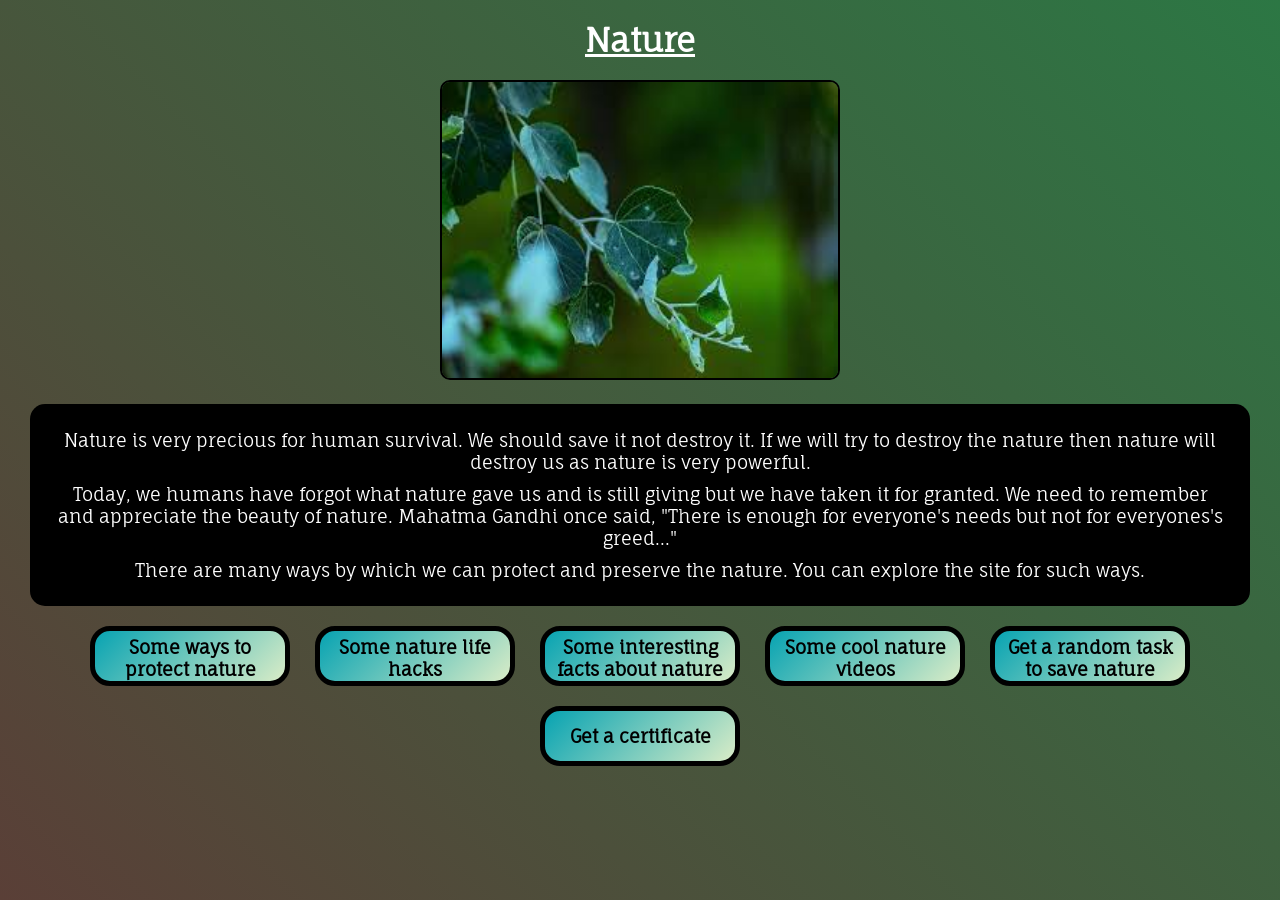
<file: index.html>
<!DOCTYPE html>
<html>
    <head></head>
        <title>Nature</title>
        <link rel="stylesheet" href="style.css" />
        <link rel="icon" type="image/png" href="assets/favicon.png">
    </head>
    <body>
        <h1><u><strong>Nature</strong></u></h1>
        <img src="assets/nature.jpeg">
        <div class="content">
            <p>Nature is very precious for human survival. We should save it not destroy it. If we will try to destroy the nature then nature will destroy us as nature is very powerful.</p>
            <p>Today, we humans have forgot what nature gave us and is still giving but we have taken it for granted. We need to remember and appreciate the beauty of nature. Mahatma Gandhi once said, "There is enough for everyone's needs but not for everyones's greed..."</p>
            <p>There are many ways by which we can protect and preserve the nature. You can explore the site for such ways.</p>
        </div>
        <button onclick="open_protect()" id="protect">Some ways to protect nature</button>
        <button onclick="open_hacks()" id="hacks">Some nature life hacks</button>
        <button onclick="open_facts()" id="facts">Some interesting facts about nature</button>
        <button onclick="video()" id="videos">Some cool nature videos</button>
        <button onclick="random_act()">Get a random task to save nature</button>
        <button onclick="cert()">Get a certificate</button>
        <script src="script.js"></script>
    </body>
</html>
</file>
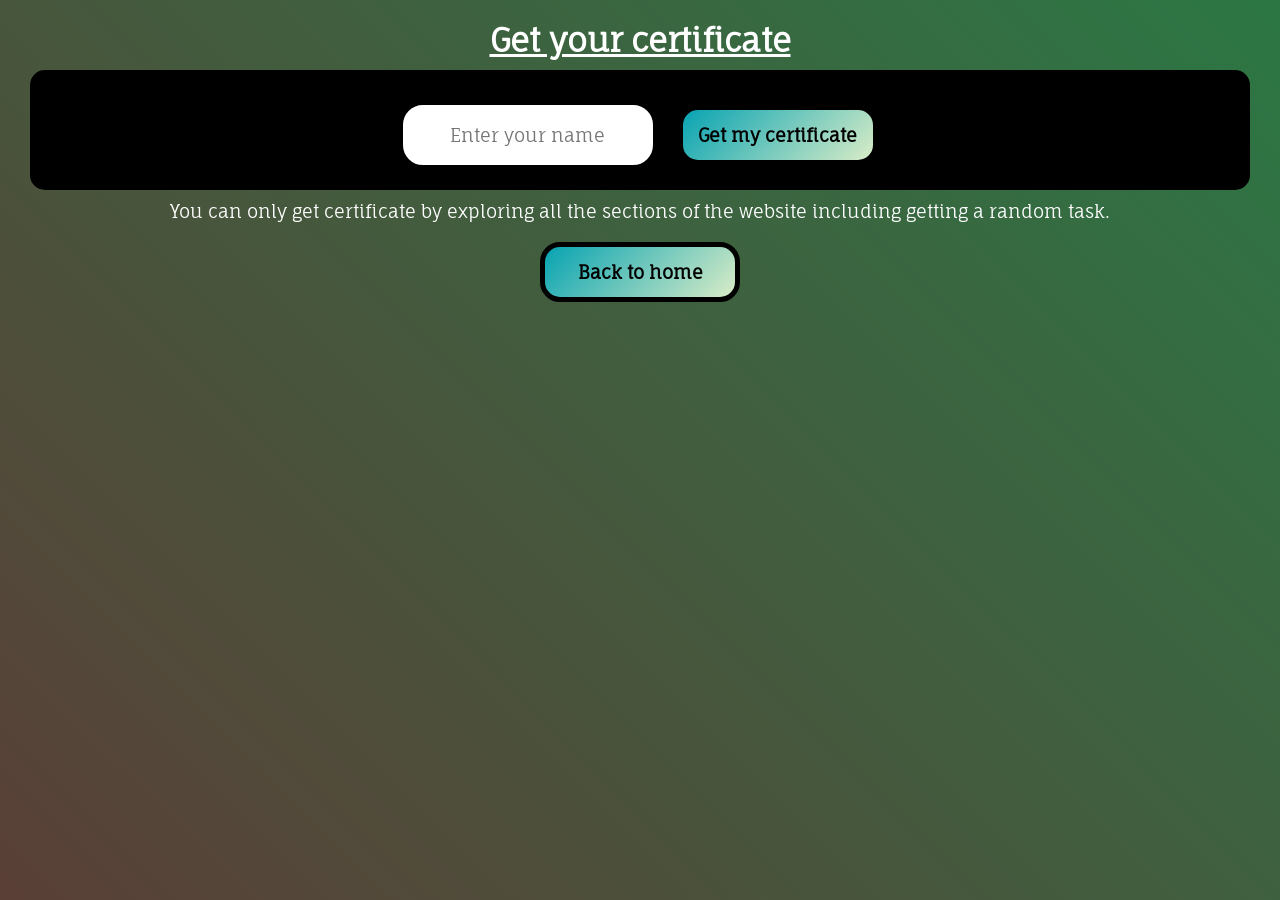
<file: certificate.html>
<!DOCTYPE html>
<html>
    <head>
        <title>Certificate</title>
        <link rel="stylesheet" href="style.css">
        <link rel="icon" type="image/png" href="assets/favicon.png">
    </head>
    <body>
        <h1><u><strong>Get your certificate</strong></u></h1>
        <div class="content">
            <p id="certOrNot"></p>
            <input id="certName" type="text" placeholder="Enter your name">
            <button id="certValidOrNot" onclick="open_cert(get_name())">Get my certificate</button>
        </div>
        <p>You can only get certificate by exploring all the sections of the website including getting a random task.</p>
        <button onclick="home_page()">Back to home</button>
        <script src="script.js"></script>
    </body>
</html>
</file>
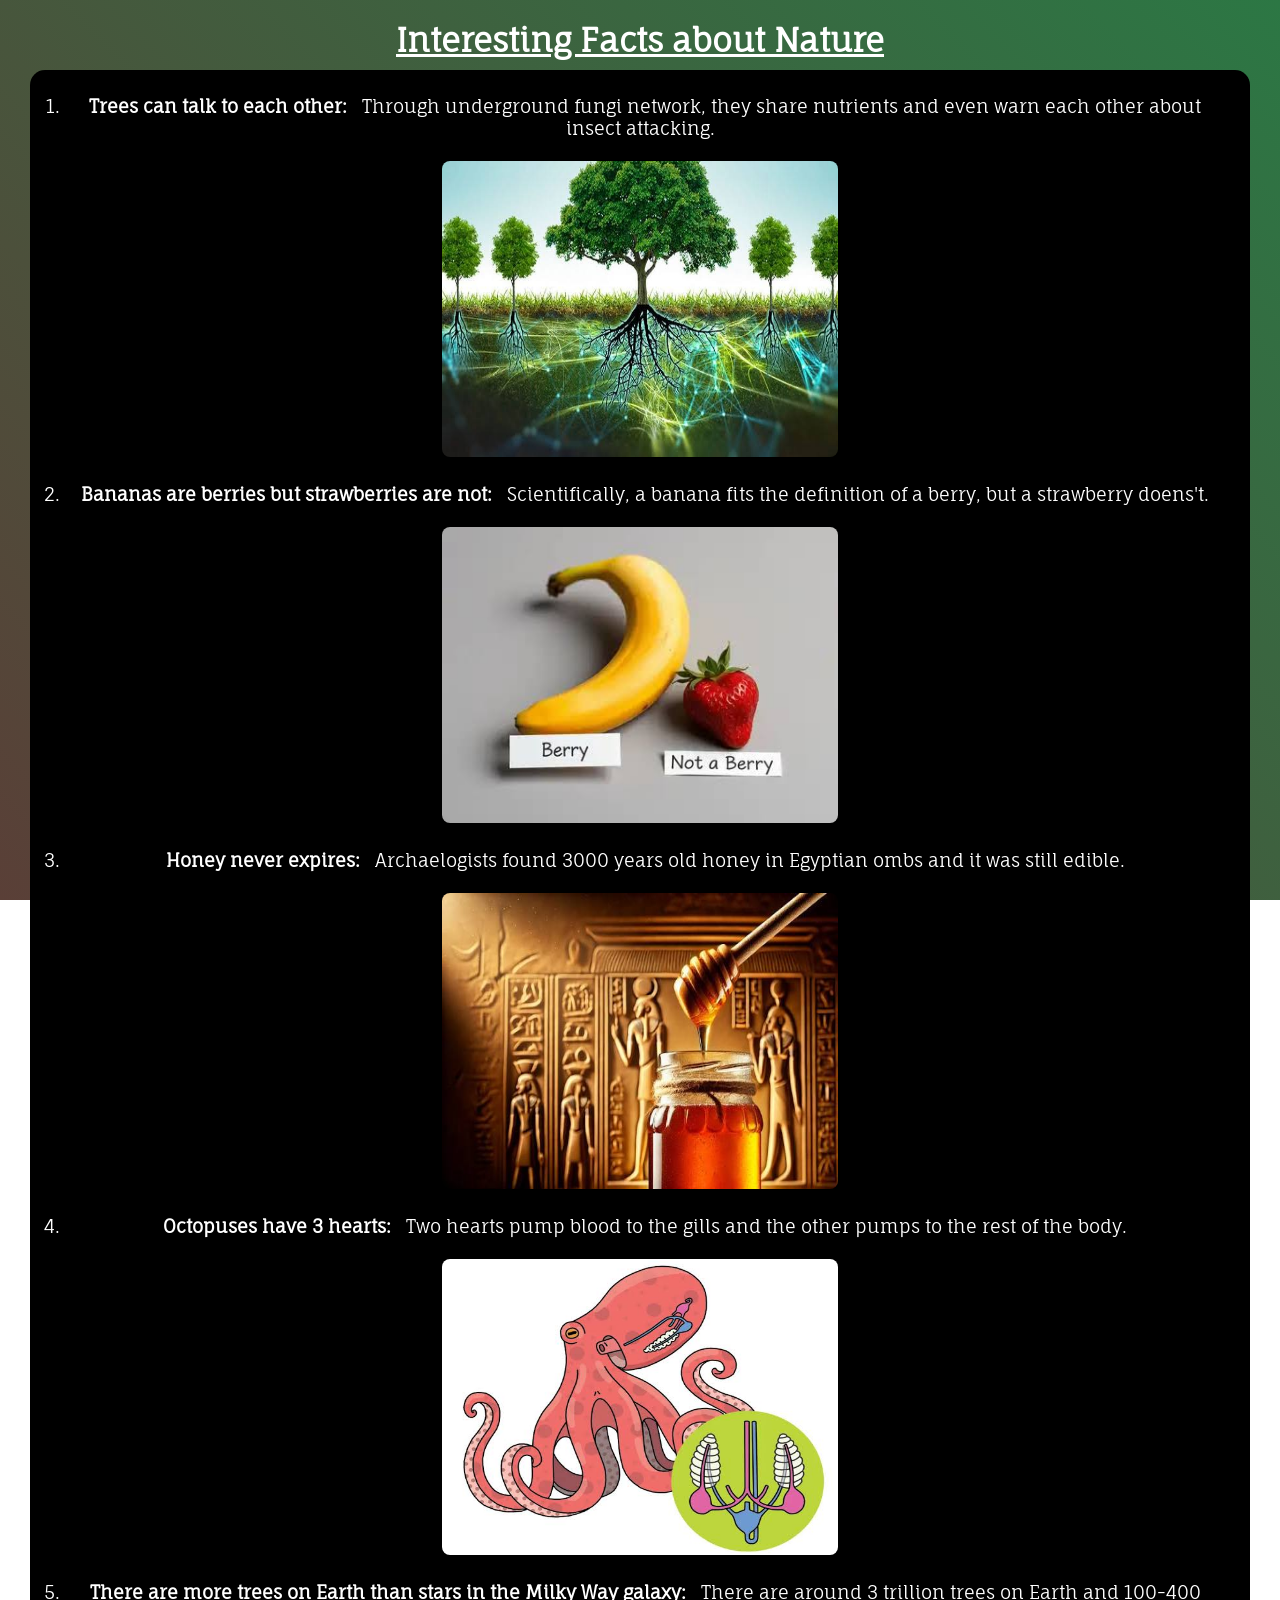
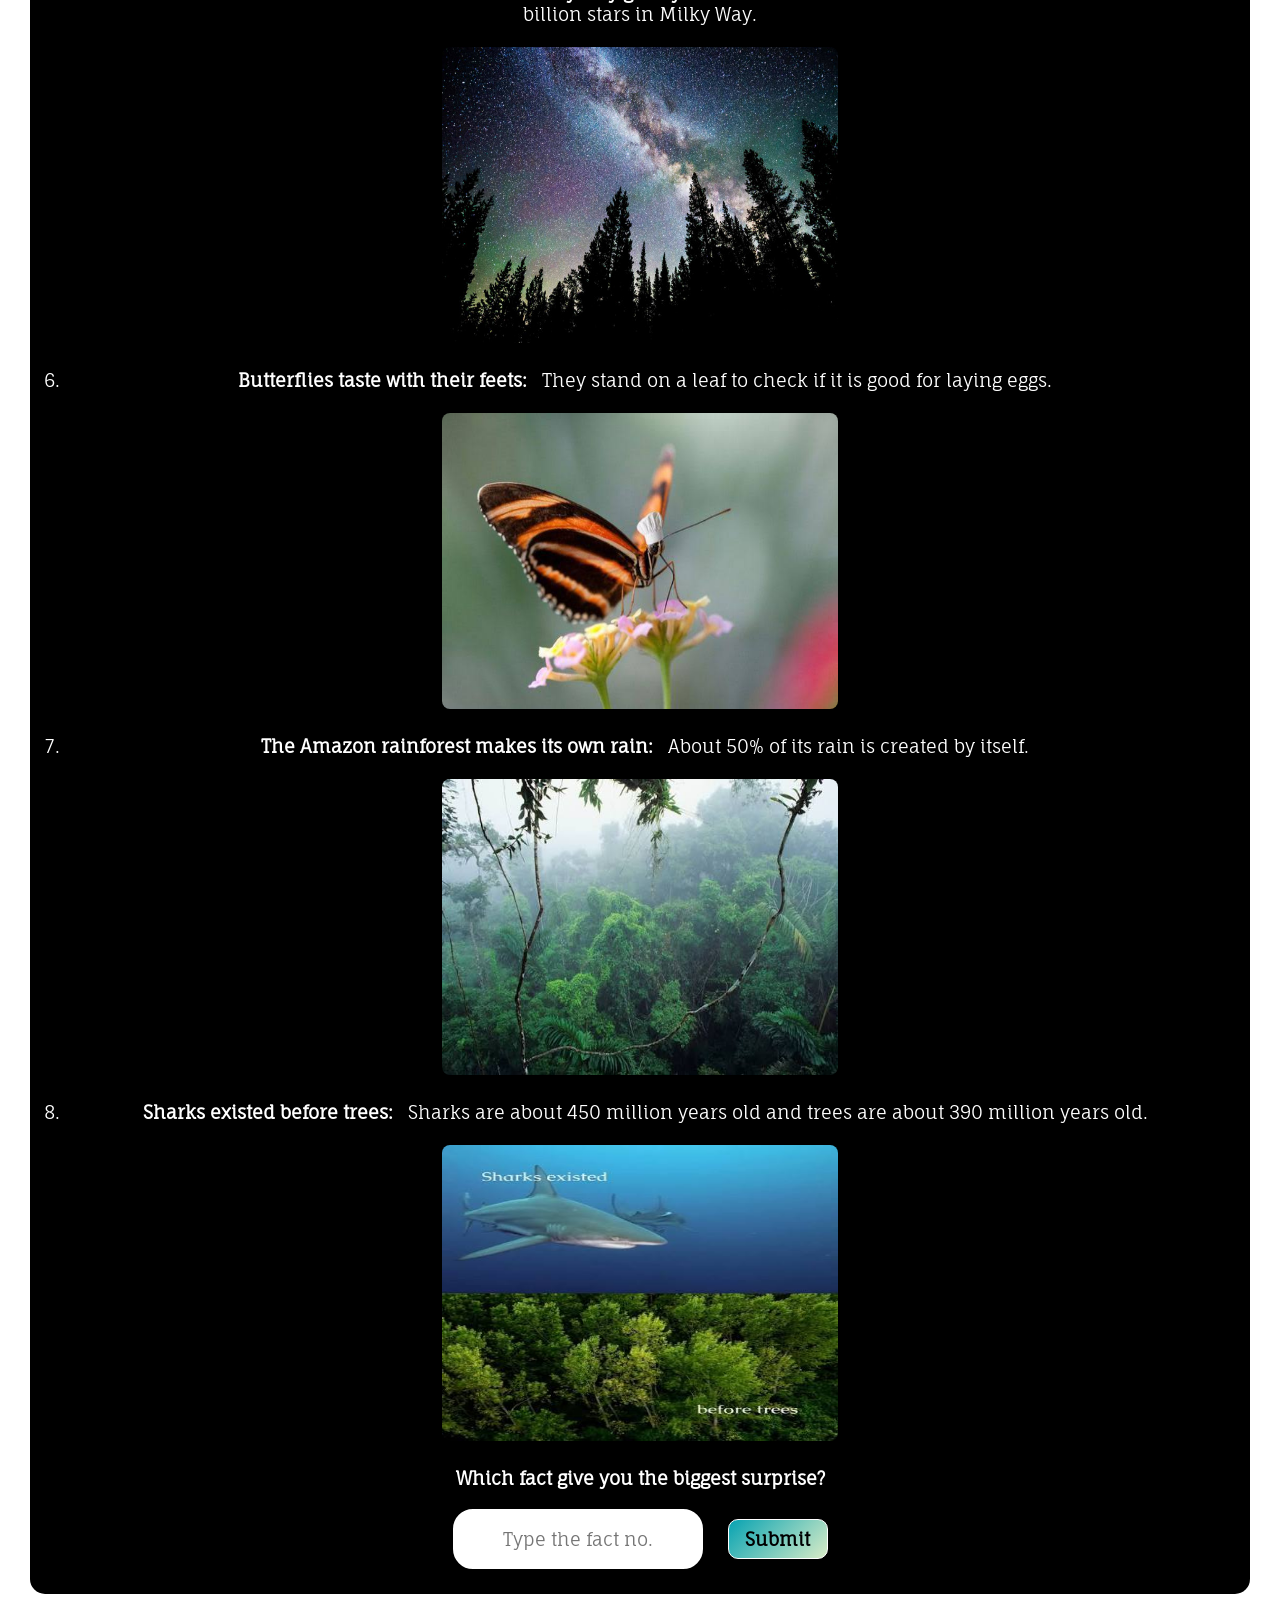
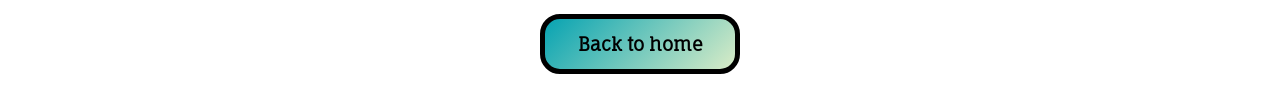
<file: facts.html>
<!DOCTYPE html>
<html>
    <head>
        <title>Interesting Facts about Nature</title>
        <link rel="stylesheet" href="style.css">
        <link rel="icon" type="image/png" href="assets/favicon.png">
    </head>
    <body>
        <h1><u><strong>Interesting Facts about Nature</strong></u></h1>
        <div class="content">
            <ol>
                <li><b>Trees can talk to each other: </b>Through underground fungi network, they share nutrients and even warn each other about insect attacking.</li>
                <img src="assets/treec.jpeg">
                <li><b>Bananas are berries but strawberries are not: </b>Scientifically, a banana fits the definition of a berry, but a strawberry doens't.</li>
                <img src="assets/bsb.jpeg">
                <li><b>Honey never expires: </b>Archaelogists found 3000 years old honey in Egyptian ombs and it was still edible.</li>
                <img src="assets/honey.jpeg">
                <li><b>Octopuses have 3 hearts: </b>Two hearts pump blood to the gills and the other pumps to the rest of the body.</li>
                <img src="assets/octo.jpeg">
                <li><b>There are more trees on Earth than stars in the Milky Way galaxy: </b>There are around 3 trillion trees on Earth and 100-400 billion stars in Milky Way.</li>
                <img src="assets/stars.jpg">
                <li><b>Butterflies taste with their feets: </b>They stand on a leaf to check if it is good for laying eggs.</li>
                <img src="assets/butter.jpeg">
                <li><b>The Amazon rainforest makes its own rain: </b>About 50% of its rain is created by itself.</li>
                <img src="assets/amazon.jpeg">
                <li><b>Sharks existed before trees: </b>Sharks are about 450 million years old and trees are about 390 million years old.</li>
                <img src="assets/shark.jpeg">
            </ol>
            <p><strong>Which fact give you the biggest surprise?</strong></p>
            <input id="fact" placeholder="Type the fact no.">
            <button id="btn-sub" onclick="show_enjoyment()">Submit</button>
        </div>
        <button onclick="home_page()">Back to home</button>
        <script src="script.js"></script>
    </body>
</html>
</file>
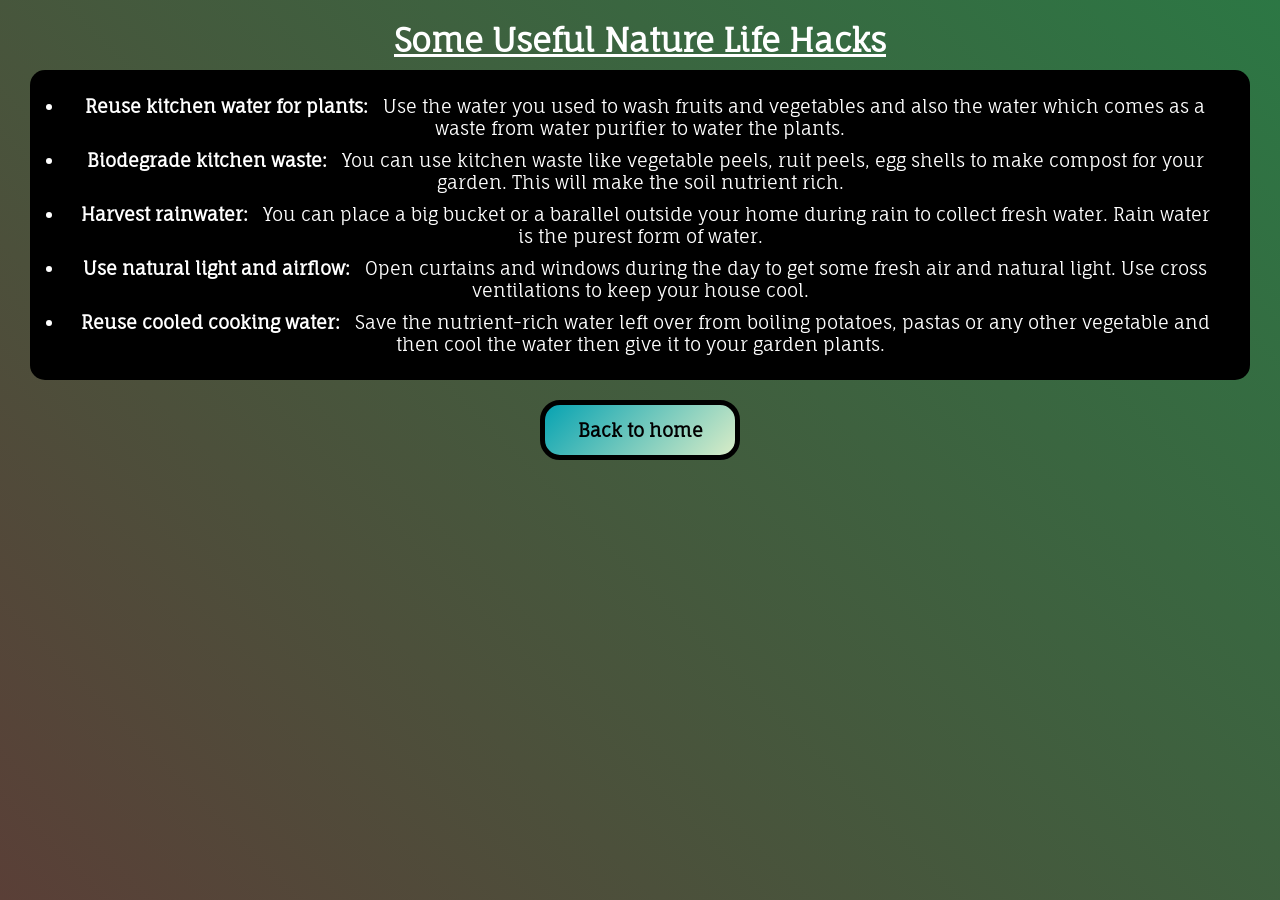
<file: hacks.html>
<!DOCTYPE html>
<html>
    <head>
        <title>Nature Life Hacks</title>
        <link rel="stylesheet" href="style.css">
        <link rel="icon" type="image/png" href="assets/favicon.png">
    </head>
    <body>
        <h1><u><strong>Some Useful Nature Life Hacks</strong></u></h1>
        <div class="content">
            <ul>
                <li><b>Reuse kitchen water for plants: </b>Use the water you used to wash fruits and vegetables and also the water which comes as a waste from water purifier to water the plants.</li>
                <li><b>Biodegrade kitchen waste: </b>You can use kitchen waste like vegetable peels, ruit peels, egg shells to make compost for your garden. This will make the soil nutrient rich.</li>
                <li><b>Harvest rainwater: </b>You can place a big bucket or a barallel outside your home during rain to collect fresh water. Rain water is the purest form of water.</li>
                <li><b>Use natural light and airflow: </b>Open curtains and windows during the day to get some fresh air and natural light. Use cross ventilations to keep your house cool.</li>
                <li><b>Reuse cooled cooking water: </b>Save the nutrient-rich water left over from boiling potatoes, pastas or any other vegetable and then cool the water then give it to your garden plants.</li>
            </ul>
        </div>
        <button onclick="home_page()">Back to home</button>
        <script src="script.js"></script>
    </body>
</html>
</file>
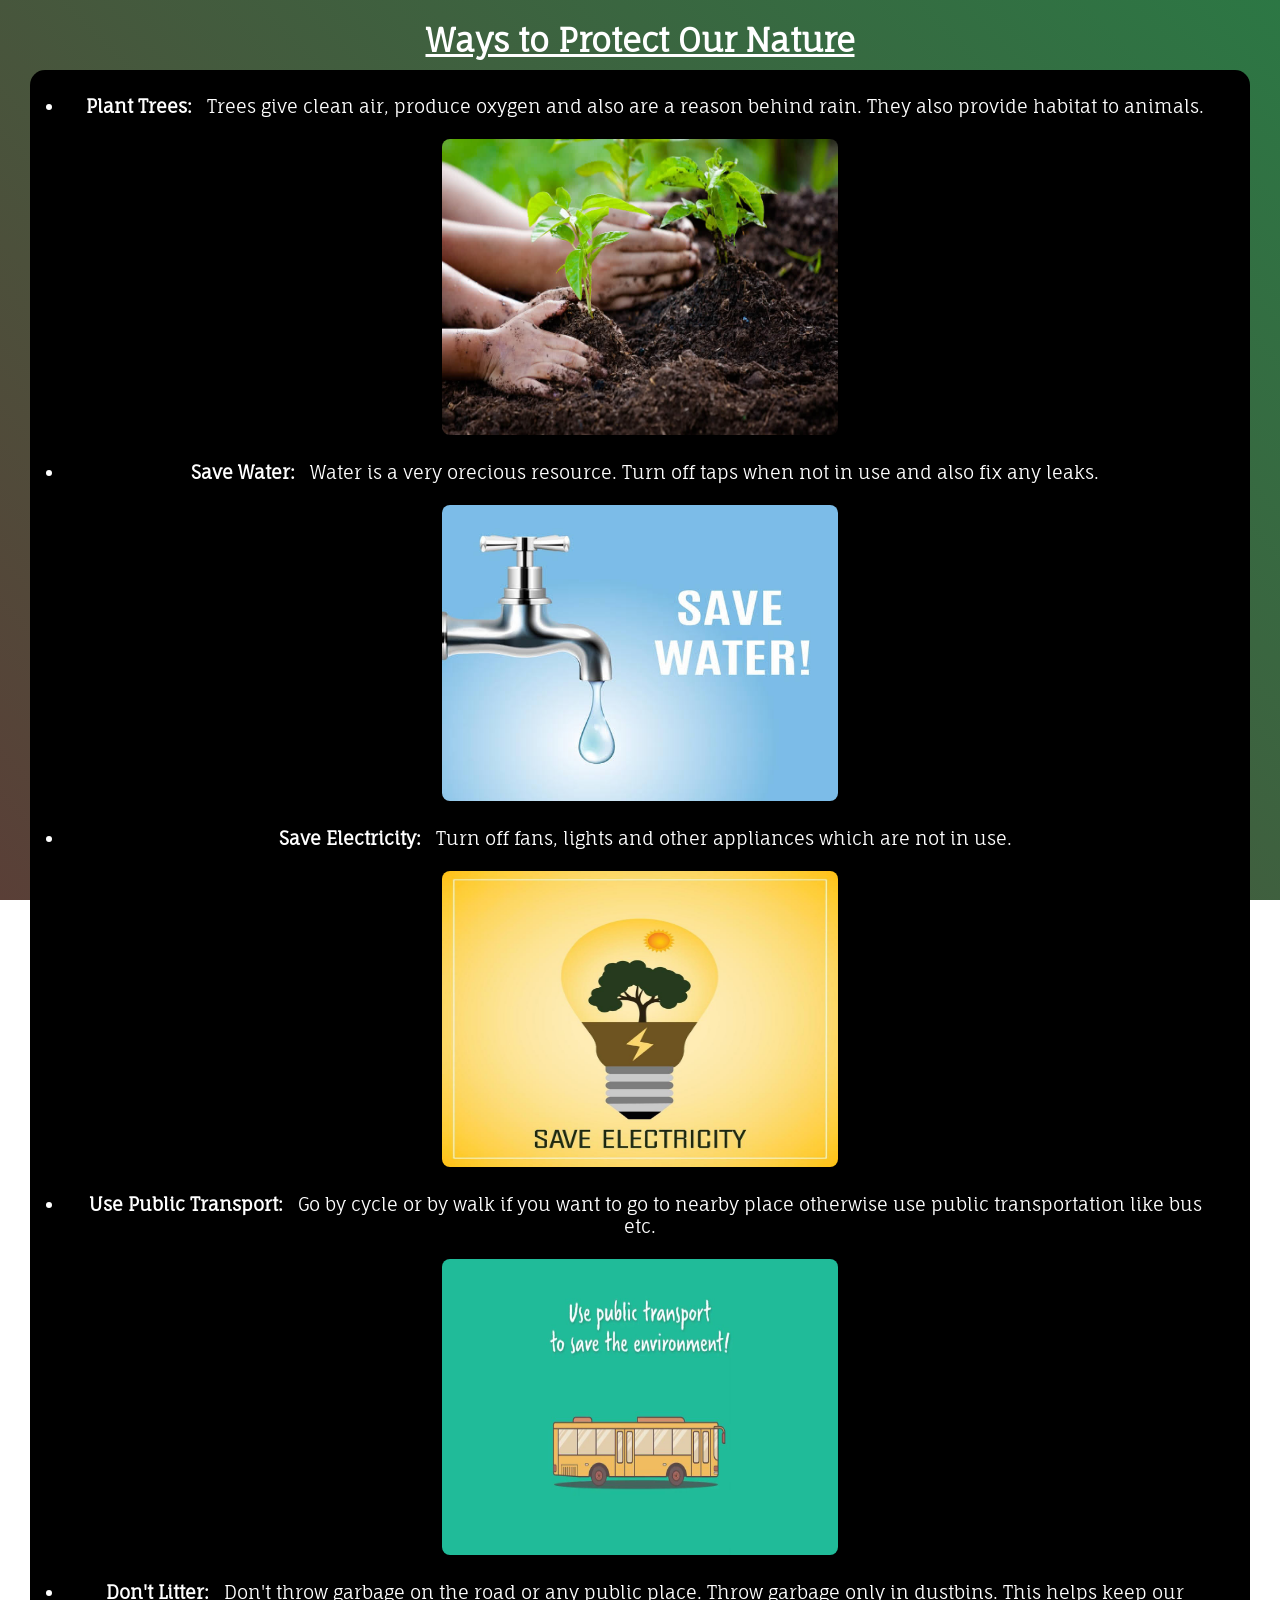
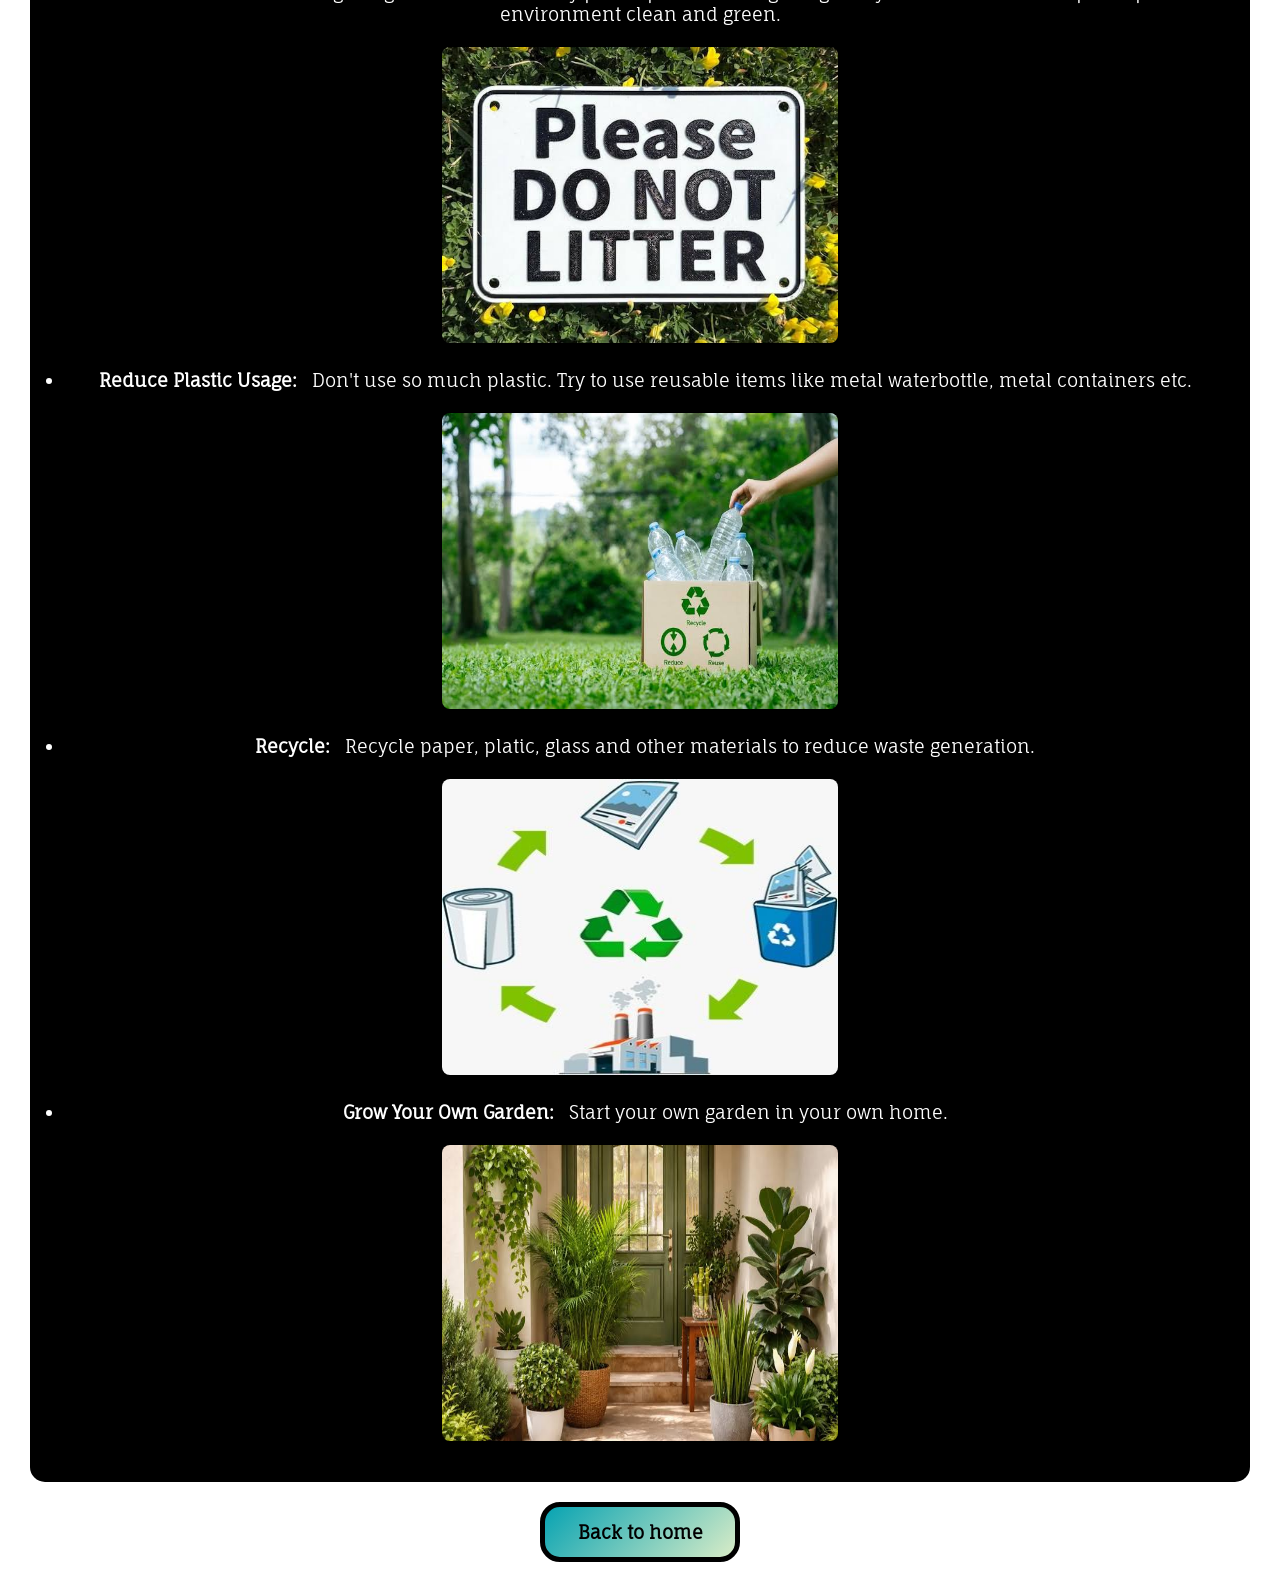
<file: protect.html>
<!DOCTYPE html>
<html>
    <head>
        <title>Protect Nature</title>
        <link rel="stylesheet" href="style.css">
        <link rel="icon" type="image/png" href="assets/favicon.png">
    </head>
    <body>
        <h1><u><strong>Ways to Protect Our Nature</strong></u></h1>
        <div class="content">
            <ul>
                <li><b>Plant Trees: </b>Trees give clean air, produce oxygen and also are a reason behind rain. They also provide habitat to animals.</li>
                <img src="assets/plant_trees.jpg">
                <li><b>Save Water: </b>Water is a very orecious resource. Turn off taps when not in use and also fix any leaks.</li>
                <img src="assets/water.jpeg">
                <li><b>Save Electricity: </b>Turn off fans, lights and other appliances which are not in use.</li>
                <img src="assets/electricity.jpg">
                <li><b>Use Public Transport: </b>Go by cycle or by walk if you want to go to nearby place otherwise use public transportation like bus etc.</li>
                <img src="assets/transport.jpeg">
                <li><b>Don't Litter: </b>Don't throw garbage on the road or any public place. Throw garbage only in dustbins. This helps keep our environment clean and green.</li>
                <img src="assets/litter.jpeg">
                <li><b>Reduce Plastic Usage: </b>Don't use so much plastic. Try to use reusable items like metal waterbottle, metal containers etc.</li>
                <img src="assets/plastic.jpeg">
                <li><b>Recycle: </b>Recycle paper, platic, glass and other materials to reduce waste generation.</li>
                <img src="assets/recycle.jpeg">
                <li><b>Grow Your Own Garden: </b>Start your own garden in your own home.</li>
                <img src="assets/garden.jpeg">
            </ul>
        </div>
        <button onclick="home_page()">Back to home</button>
        <script src="script.js"></script>
    </body>
</html>
</file>
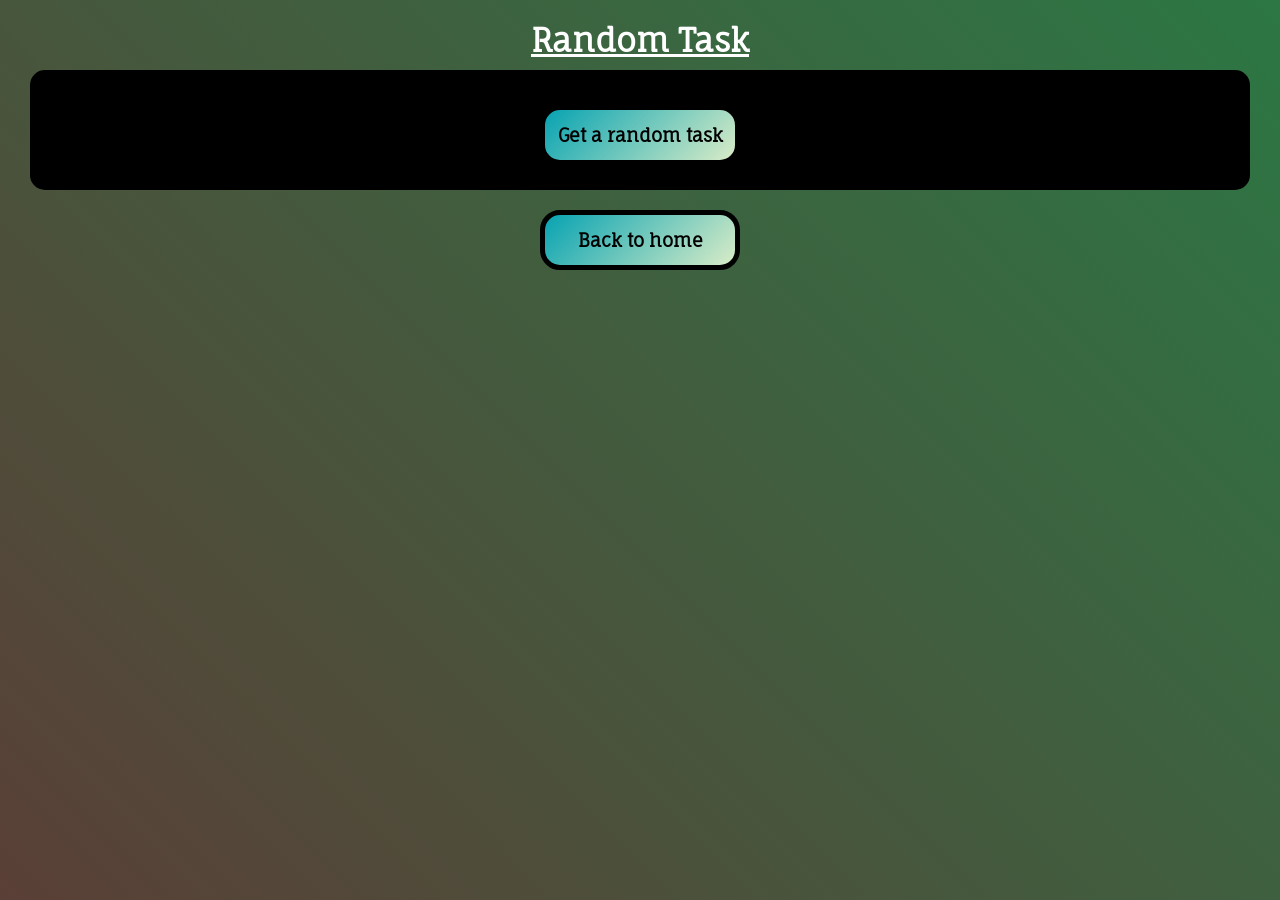
<file: random.html>
<!DOCTYPE html>
<html>
    <head>
        <title>Random Task</title>
        <link rel="stylesheet" href="style.css">
        <link rel="icon" type="image/png" href="assets/favicon.png">
    </head>
    <body>
        <h1><u><strong>Random Task</strong></u></h1>
        <div class="content">
            <p id="randomTask"></p>
            <button onclick="show_random()" id="get-random">Get a random task</button>
        </div>
        <button onclick="home_page()">Back to home</button>
        <script src="script.js"></script>
    </body>
</html>
</file>
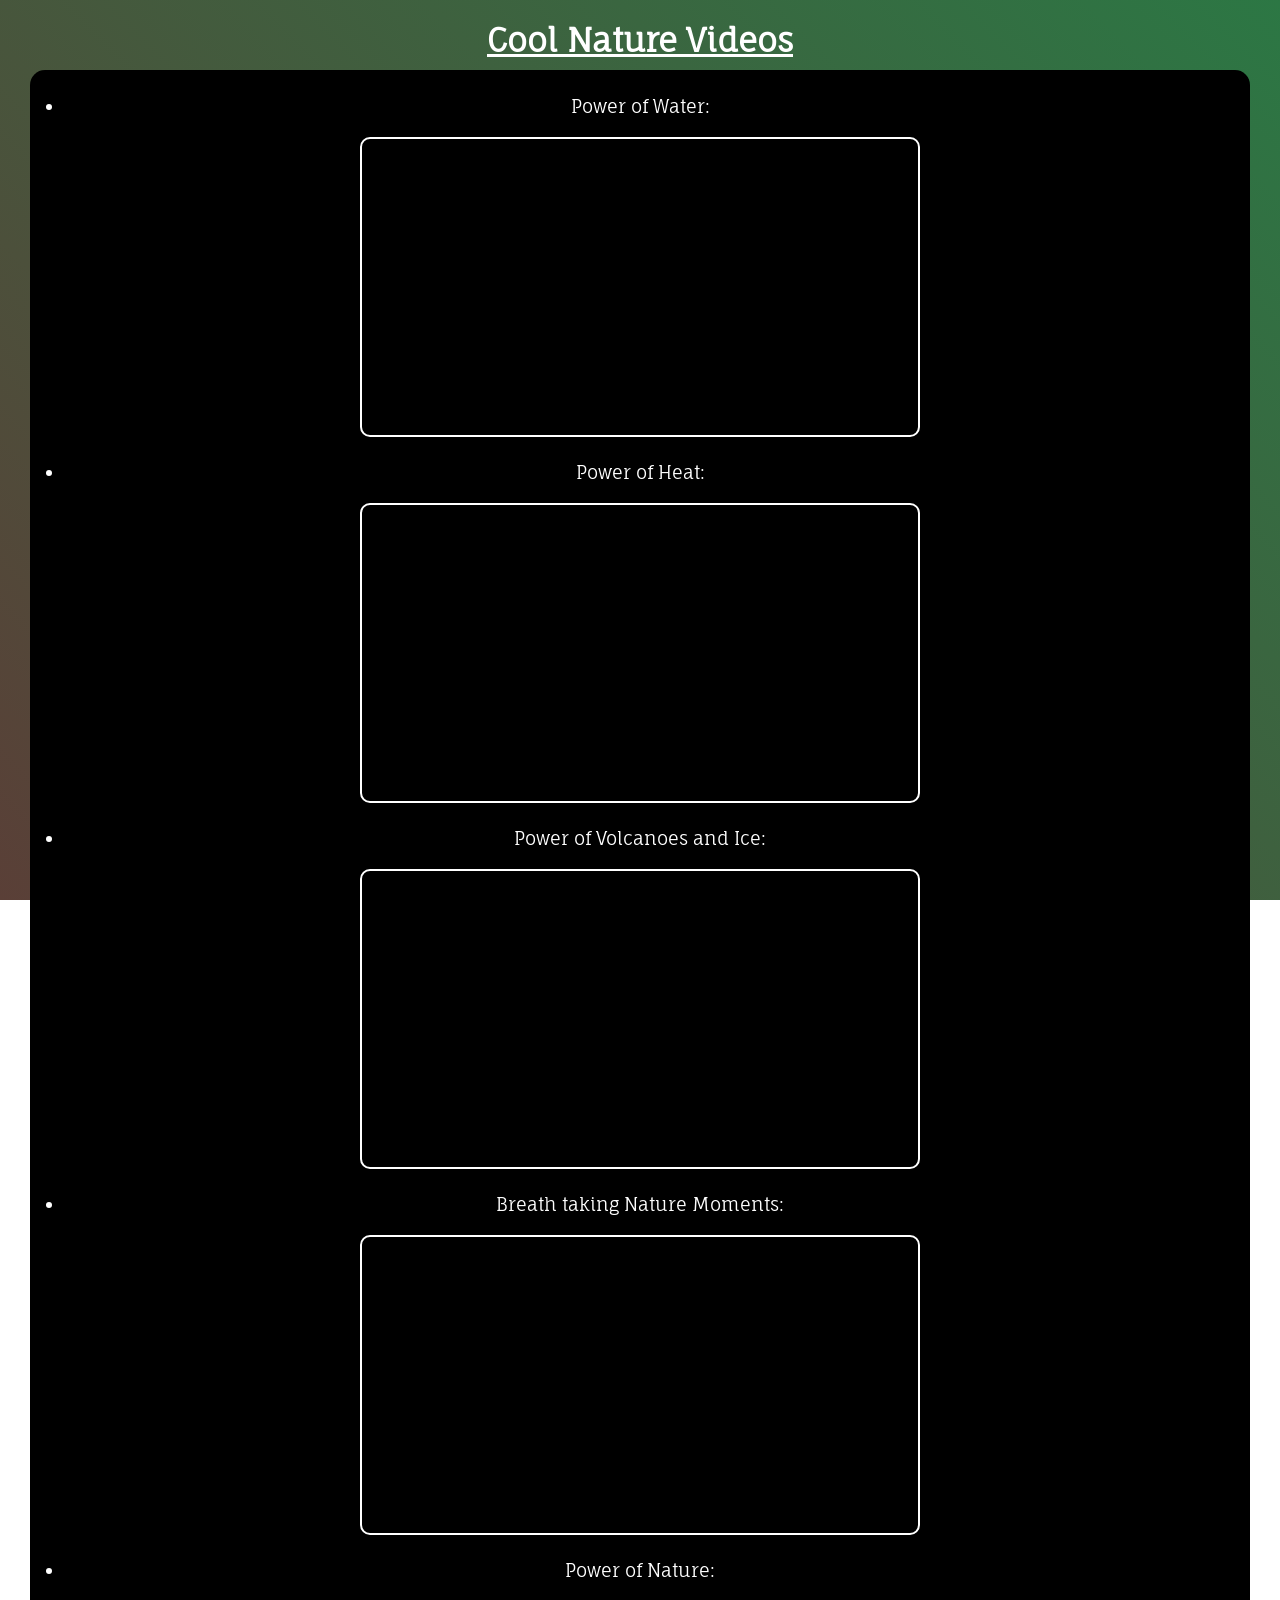
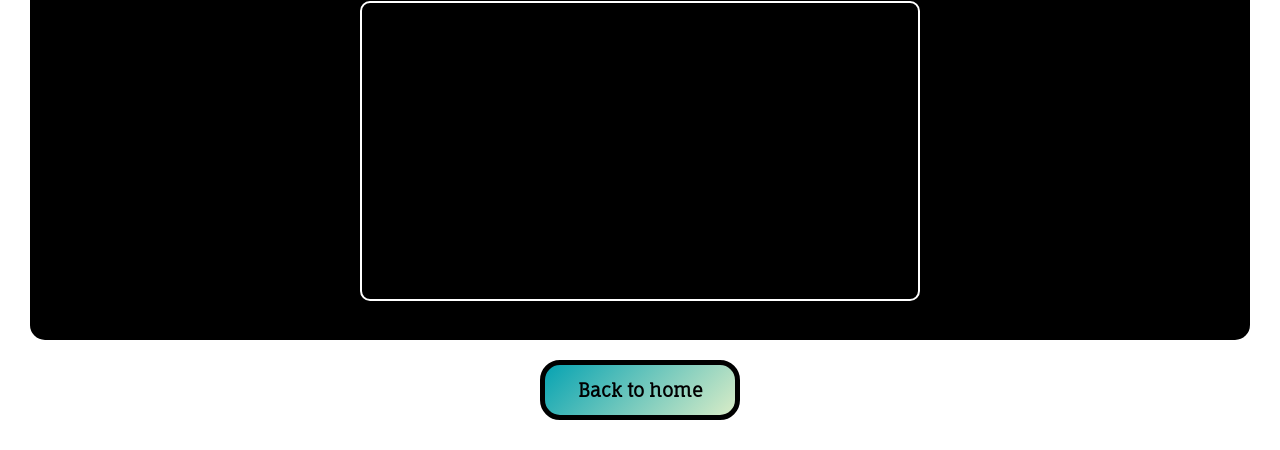
<file: video.html>
<!DOCTYPE html>
<html>
    <head>
        <title>Nature Videos</title>
        <link rel="stylesheet" href="style.css">
        <link rel="icon" type="image/png" href="assets/favicon.png">
    </head>
    <body>
        <h1><u><strong>Cool Nature Videos</strong></u></h1>
        <div class="content">
            <ul>
                <li>Power of Water: </li>
                <iframe src="https://www.youtube.com/embed/hHg6PFsBqyk" referrerpolicy="strict-origin-when-cross-origin" allowfullscreen></iframe>
                <li>Power of Heat: </li>
                <iframe src="https://youtube.com/embed/aZPG9928Apo" referrerpolicy="strict-origin-when-cross-origin" allowfullscreen></iframe>
                <li>Power of Volcanoes and Ice: </li>
                <iframe src="https://www.youtube.com/embed/t2pM5xEZjYs" referrerpolicy="strict-origin-when-cross-origin" allowfullscreen></iframe>
                <li>Breath taking Nature Moments: </li>
                <iframe src="https://www.youtube.com/embed/o2V-JJpJH_I" referrerpolicy="strict-origin-when-cross-origin" allowfullscreen></iframe>
                <li>Power of Nature: </li>
                <iframe src="https://www.youtube.com/embed/Lprc2K6GFss" referrerpolicy="strict-origin-when-cross-origin" allowfullscreen></iframe>
            </ul>
        </div>
        <button onclick="home_page()">Back to home</button>
        <script src="script.js"></script>
    </body>
</html>
</file>
<file: style.css>
@import url('https://fonts.googleapis.com/css2?family=Agrave+Pro:wght@100..700&family=Creepster&family=Fauna+One&family=Inter+Tight:ital,wght@0,100..900;1,100..900&display=swap');

*{
    margin: 10px;
    padding: 0;
    box-sizing: border-box;
}

img{
    width: 400px;
    height: 300px;
    border: 2.5px solid black;
    border-radius: 10px;
}

body{
    text-align: center;
    font-family: 'Fauna One', system-ui;
    background: linear-gradient(45deg, #5a3f37, #2c7744);
    background-repeat: no-repeat;
    background-size: cover;
    background-attachment: fixed;
    color: white;
}

p{
    font-size: large;
}

.content{
    width: auto;
    height: auto;
    background-color: black;
    border-radius: 15px;
    padding: 15px;
    font-size: large;
}

button{
    width: 200px;
    height: 60px;
    border: 5px solid black;
    border-radius: 20px;
    font-size: large;
    padding: 5px;
    font-weight: bold;
    font-family: 'Fauna One', system-ui;
    background: linear-gradient(135deg, #07a3b2, #d9ecc7);
}

button:active{
    background: linear-gradient(135deg, #d9ecc7, #07a3b2);
}

#btn-sub{
    width: 100px;
    height: 40px;
    border: 1.5px solid white;
    border-radius: 10px;
}

input{
    font-family: 'Fauna One', system-ui;
    height: 60px;
    width: 250px;
    padding: 10px;
    text-align: center;
    font-size: large;
    border: 2px solid white;
    border-radius: 20px;
}

iframe{
    width: 560px;
    height: 300px;
    border: 2.5px solid white;
    border-radius: 10px;
}

a{
    color: yellow;
}
</file>
